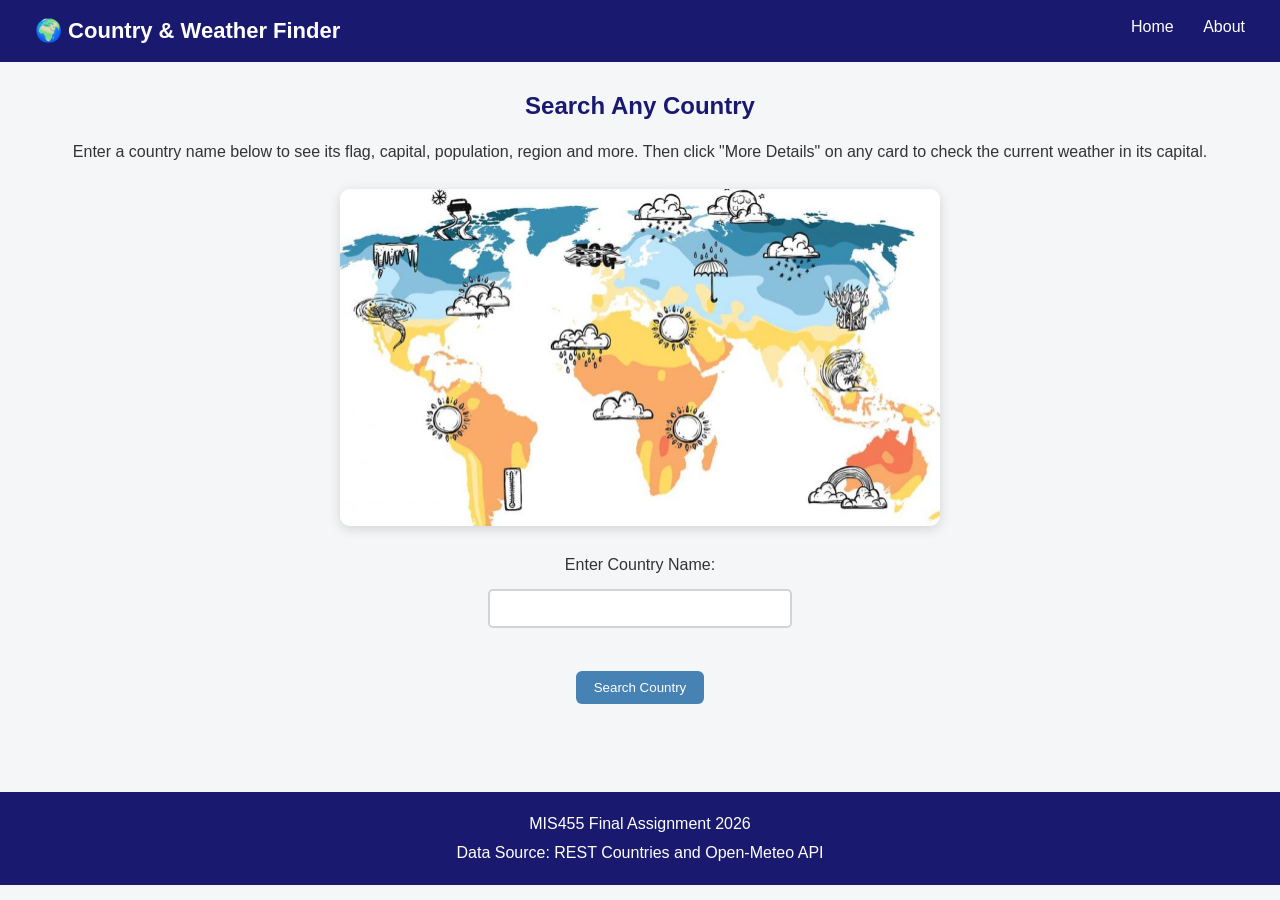
<file: index.html>
<!DOCTYPE html>
<html lang="en">
<head>
    <meta charset="UTF-8">
    <meta name="viewport" content="width=device-width, initial-scale=1.0">
    <title> MIS455 </title>
    <link rel="stylesheet" href="weather.css">
</head>
<body>
    <nav id="navbar">
        <div class="navTitle">🌍 Country & Weather Finder</div>

        <div class="navLinks">
            <a href="index.html">Home</a>
            <a href="about.html">About</a>
        </div>
    </nav>

    <div id="top"> 

    </div>

    <h2>Search Any Country</h2>

    <p> Enter a country name below to see its flag, capital, population, region and more. Then click "More Details" on any card to check the current weather in its capital. </p>

    <img src="image.png" class="bannerImage" alt="">
    <div class="searchArea">

        Enter Country Name: <br>

        <input id="countryInput" type="text"> <br>
        <button onclick="connect()">Search Country</button> <br><br>
    </div>

    <div id="statusArea">

    </div>

    <div id="displayArea">

    </div>

    <footer id="footer">
        <p>MIS455 Final Assignment 2026</p>
        <p>Data Source: REST Countries and Open-Meteo API</p>
        
    </footer>

    <script src="weather.js"></script>

</body>
</html>
</file>
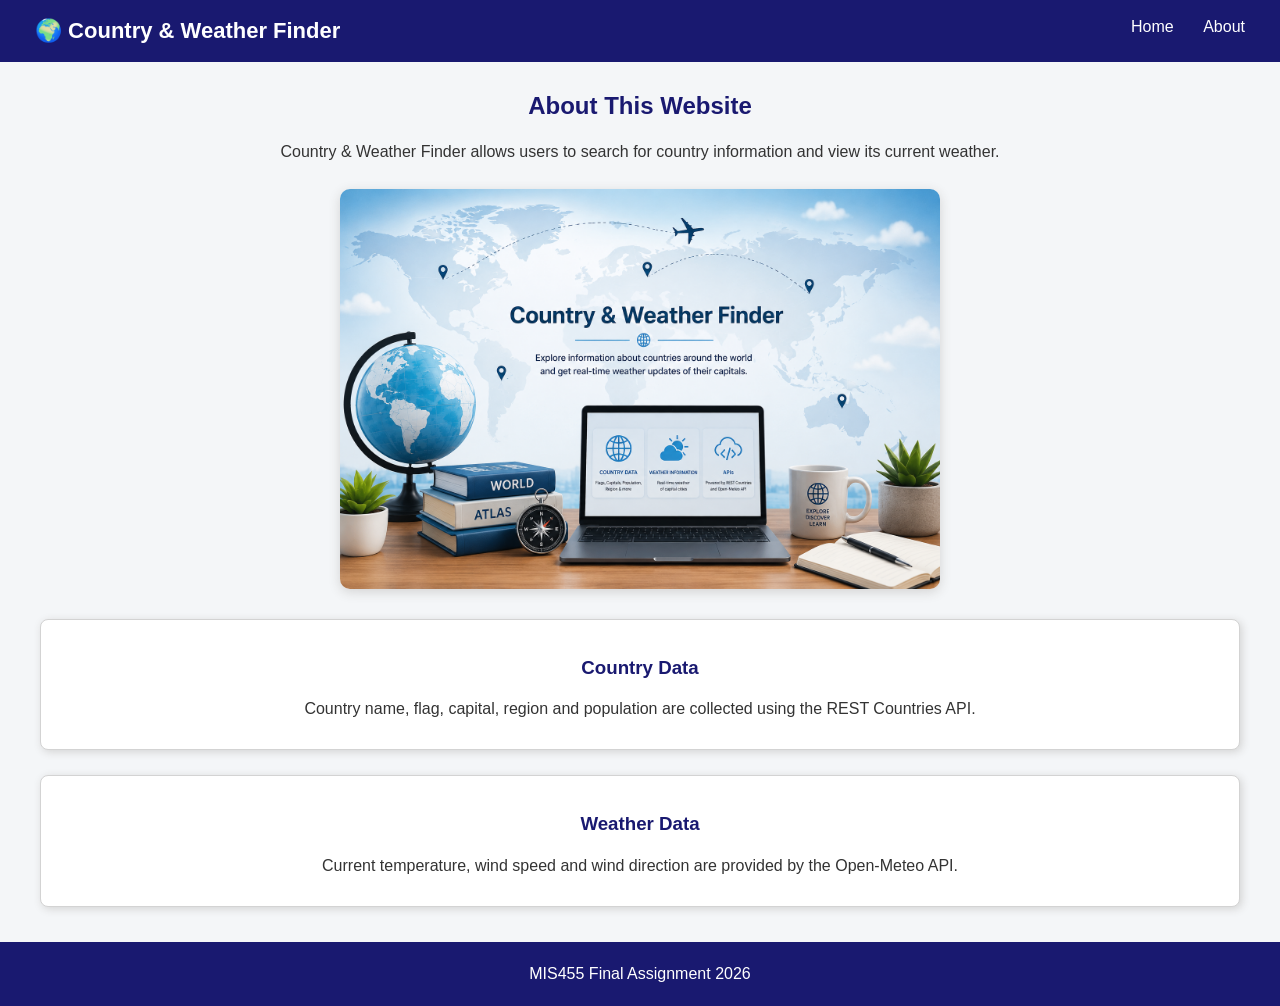
<file: about.html>
<!DOCTYPE html>
<html lang="en">
<head>
    <meta charset="UTF-8">
    <meta name="viewport" content="width=device-width, initial-scale=1.0">
    <title>About</title>
    <link rel="stylesheet" href="weather.css">
</head>
<body>
    <nav id="navbar">
        <div class="navTitle"> 🌍 Country & Weather Finder</div>

        <div class="navLinks">
            <a href="index.html">Home</a>
            <a href="about.html">About</a>
        </div>
    </nav>

    <h2>About This Website</h2>
    <p>Country & Weather Finder allows users to search for country information and view its current weather.</p>

    <img src="image2.png" class="bannerImage" alt="">

    <div class="aboutBox">
        <h3>Country Data</h3>
        <p>Country name, flag, capital, region and population are collected using the REST Countries API. </p>

    </div>

    <div class="aboutBox">
        <h3>Weather Data</h3>
        <p> Current temperature, wind speed and wind direction are provided by the Open-Meteo API. </p>

    </div>


    <footer id="footer">
        <p>MIS455 Final Assignment 2026</p>
        
    </footer>

</body>
</html>
</file>
<file: weather.css>
body {
    font-family: Arial, sans-serif;
    background-color: #f4f6f8;
    margin: 0;
    padding: 0;
    color: #333333;
}

h2 {
    text-align: center;
    color: midnightblue;
    margin-top: 30px;
}
h3 {
    color: midnightblue;
    text-align: center;
}

p {
    text-align: center;
    margin: 10px 40px;
    line-height: 1.5;
}
.searchArea {
    text-align: center;
    margin-top: 20px;
}
.bannerImage {
    display: block;
    width: 90%;
    max-width: 600px;
    height: auto;
    margin: 25px auto 30px;
    border-radius: 10px;
    box-shadow: 0 3px 12px lightgrey;
}
#countryInput {
    display: block;
    margin: 15px auto;
    padding: 10px;
    width: 280px;
    border: 2px solid lightgrey;
    border-radius: 5px;
}

button {
    margin: 10px;
    padding: 9px 18px;
    background-color: steelblue;
    color: white;
    border: none;
    border-radius: 6px;
    cursor: pointer;
}

button:hover {
    background-color: darkslateblue;
}

#statusArea {
    text-align: center;
    margin: 15px;
    font-weight: bold;
}

#displayArea {
    display: flex;
    justify-content: center;
    flex-wrap: wrap;
    gap: 20px;
    margin: 25px;
}

.countryCard {
    margin: 10px;
    padding: 18px;
    border: 1px solid lightgrey;
    background-color: white;
    box-shadow: 2px 2px 8px lightgrey;
    text-align: center;
    border-radius: 8px;
}

.countryCard img {
    display: block;
    width: 220px;
    height: 140px;
    margin-left: auto;
    margin-right: auto;
    margin-bottom: 15px;
    border: 1px solid lightgrey;
    border-radius: 6px;
}

.weatherBox {
    margin-top: 15px;
    padding: 12px;
    background-color: #eef5ff;
    border: 1px solid lightblue;
    border-radius: 6px;
}

.aboutBox {
    margin: 25px 40px;
    padding: 18px;
    border: 1px solid lightgrey;
    background-color: white;
    box-shadow: 2px 2px 8px lightgrey;
    border-radius: 8px;
}

#navbar {
    background-color:  midnightblue;
    color: white;
    padding: 18px 35px;
    display: grid;
    grid-template-columns:  1fr 1fr;
}

.navTitle {
    font-size: 22px;
    font-weight: bold;
}

.navLinks {
    text-align: right;
}

.navLinks a {
    color: white;
    margin-left: 25px;
    text-decoration: none;
}
.navLinks a:hover {
    text-decoration: underline;
}

#footer {
    background-color: midnightblue;
    color: white;
    text-align: center;
    padding: 15px;
    margin-top: 35px;
}
#footer p {
    margin: 5px;
}
</file>
